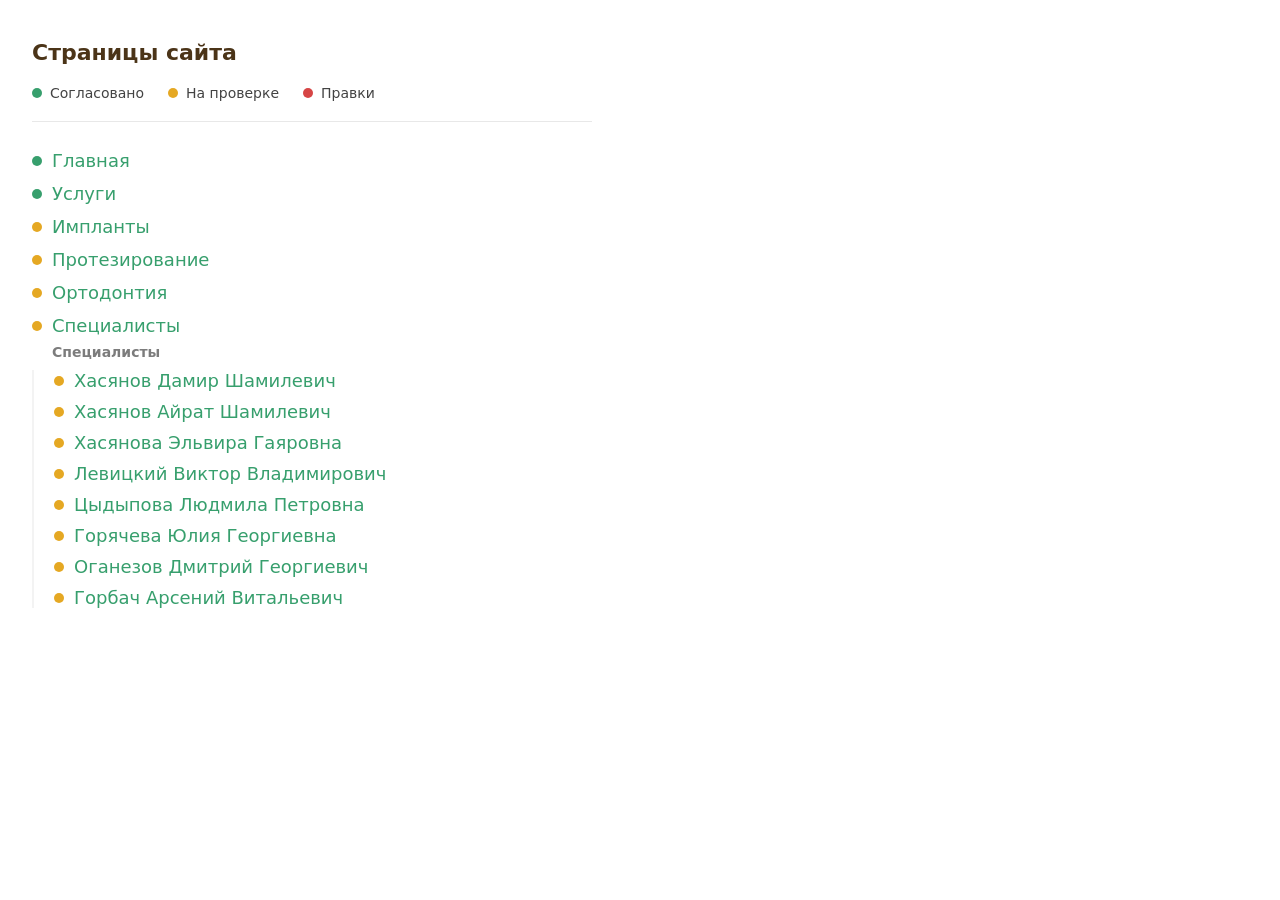
<file: links.html>
<!DOCTYPE html>
<html lang="ru">

<head>
    <meta charset="utf-8">
    <meta http-equiv="X-UA-Compatible" content="IE=edge">
    <meta name="viewport" content="width=device-width, initial-scale=1.0">
    <title>Навигация — Империя</title>
    <style>
        body {
            font-family: system-ui, -apple-system, sans-serif;
            color: #434343;
            padding: 32px 24px;
            max-width: 560px;
        }

        h1 {
            font-size: 22px;
            font-weight: 600;
            color: #4B3418;
            margin: 0 0 20px;
        }

        .links-legend {
            display: flex;
            flex-wrap: wrap;
            gap: 16px 24px;
            font-size: 14px;
            margin-bottom: 28px;
            padding-bottom: 20px;
            border-bottom: 1px solid #e8e8e8;
        }

        .links-legend-item {
            display: flex;
            align-items: center;
            gap: 8px;
        }

        .links-status {
            width: 10px;
            height: 10px;
            border-radius: 50%;
            flex-shrink: 0;
        }

        .links-item--approved .links-status {
            background: #379F6D;
        }

        .links-item--review .links-status {
            background: #E5A823;
        }

        .links-item--edits .links-status {
            background: #D64545;
        }

        .links-list {
            display: flex;
            flex-direction: column;
            gap: 12px;
            list-style: none;
            margin: 0;
            padding: 0;
            font-size: 18px;
        }

        .links-sublist {
            display: flex;
            flex-direction: column;
            gap: 10px;
            list-style: none;
            margin: 10px 0 0 0;
            padding: 0 0 0 20px;
            border-left: 2px solid #F3F3F3;
        }

        .links-item {
            display: flex;
            align-items: center;
            gap: 10px;
        }

        .links-item a {
            color: #379F6D;
            text-decoration: none;
        }

        .links-item a:hover {
            text-decoration: underline;
        }

        .links-group-label {
            font-size: 14px;
            font-weight: 600;
            color: #7c7c7c;
            margin: 8px 0 4px 20px;
        }
    </style>
</head>

<body>
    <h1>Страницы сайта</h1>

    <div class="links-legend">
        <div class="links-legend-item">
            <span class="links-item links-item--approved"><span class="links-status"></span></span>
            <span>Согласовано</span>
        </div>
        <div class="links-legend-item">
            <span class="links-item links-item--review"><span class="links-status"></span></span>
            <span>На проверке</span>
        </div>
        <div class="links-legend-item">
            <span class="links-item links-item--edits"><span class="links-status"></span></span>
            <span>Правки</span>
        </div>
    </div>

    <ul class="links-list">
        <li class="links-item links-item--approved">
            <span class="links-status" title="Согласовано"></span>
            <a href="index.html">Главная</a>
        </li>
        <li class="links-item links-item--approved">
            <span class="links-status" title="Согласовано"></span>
            <a href="services.html">Услуги</a>
        </li>
        <li class="links-item links-item--review">
            <span class="links-status" title="На проверке"></span>
            <a href="implants.html">Импланты</a>
        </li>
        <li class="links-item links-item--review">
            <span class="links-status" title="На проверке"></span>
            <a href="prosthetics.html">Протезирование</a>
        </li>
        <li class="links-item links-item--review">
            <span class="links-status" title="На проверке"></span>
            <a href="orthodontics.html">Ортодонтия</a>
        </li>
        <li class="links-item links-item--review">
            <span class="links-status" title="На проверке"></span>
            <a href="specialists.html">Специалисты</a>
        </li>
    </ul>

    <p class="links-group-label">Специалисты</p>
    <ul class="links-list links-sublist">
        <li class="links-item links-item--review">
            <span class="links-status" title="На проверке"></span>
            <a href="specialist-hasyanov-damir.html">Хасянов Дамир Шамилевич</a>
        </li>
        <li class="links-item links-item--review">
            <span class="links-status" title="На проверке"></span>
            <a href="specialist-hasyanov-airat.html">Хасянов Айрат Шамилевич</a>
        </li>
        <li class="links-item links-item--review">
            <span class="links-status" title="На проверке"></span>
            <a href="specialist-hasyanova-elvira.html">Хасянова Эльвира Гаяровна</a>
        </li>
        <li class="links-item links-item--review">
            <span class="links-status" title="На проверке"></span>
            <a href="specialist-levitsky-viktor.html">Левицкий Виктор Владимирович</a>
        </li>
        <li class="links-item links-item--review">
            <span class="links-status" title="На проверке"></span>
            <a href="specialist-tsydypova-lyudmila.html">Цыдыпова Людмила Петровна</a>
        </li>
        <li class="links-item links-item--review">
            <span class="links-status" title="На проверке"></span>
            <a href="specialist-goryacheva-yulia.html">Горячева Юлия Георгиевна</a>
        </li>
        <li class="links-item links-item--review">
            <span class="links-status" title="На проверке"></span>
            <a href="specialist-oganesov-dmitry.html">Оганезов Дмитрий Георгиевич</a>
        </li>
        <li class="links-item links-item--review">
            <span class="links-status" title="На проверке"></span>
            <a href="specialist-gorbach-arseny.html">Горбач Арсений Витальевич</a>
        </li>
    </ul>
</body>

</html>
</file>
